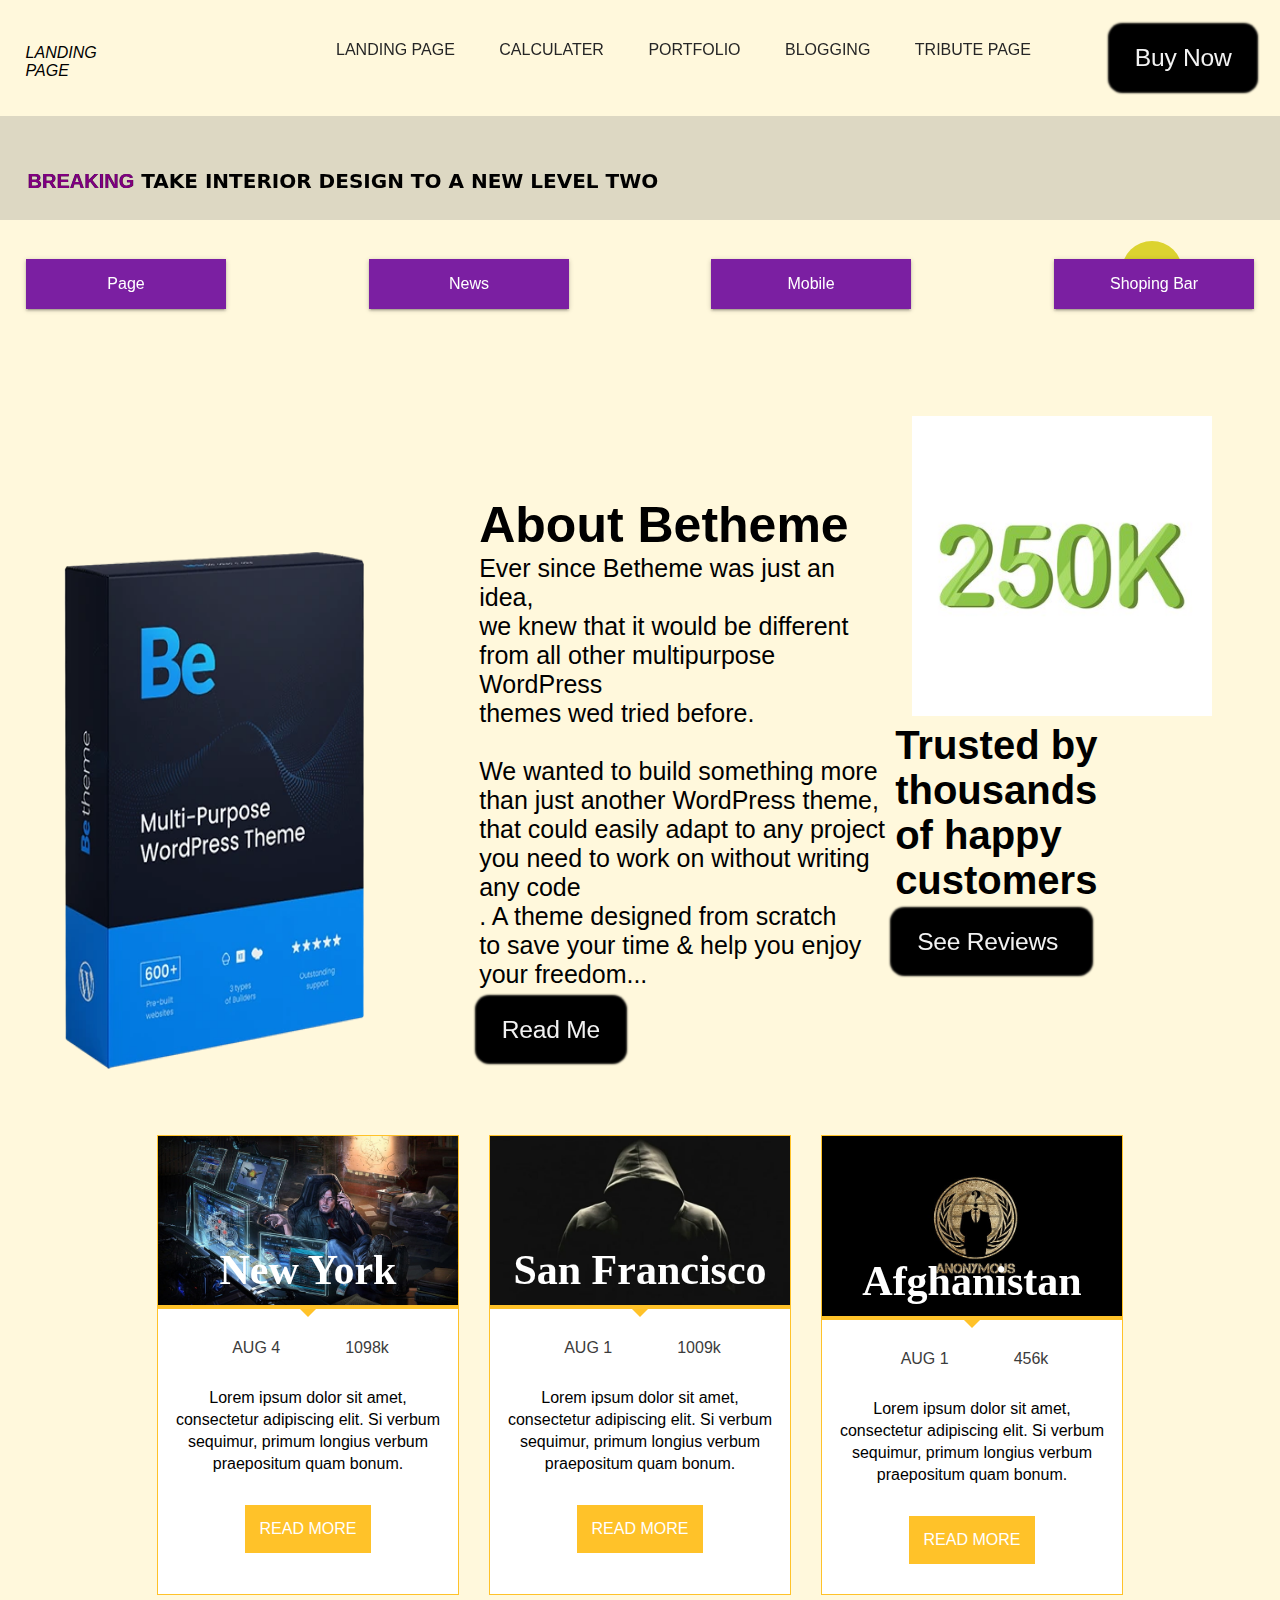
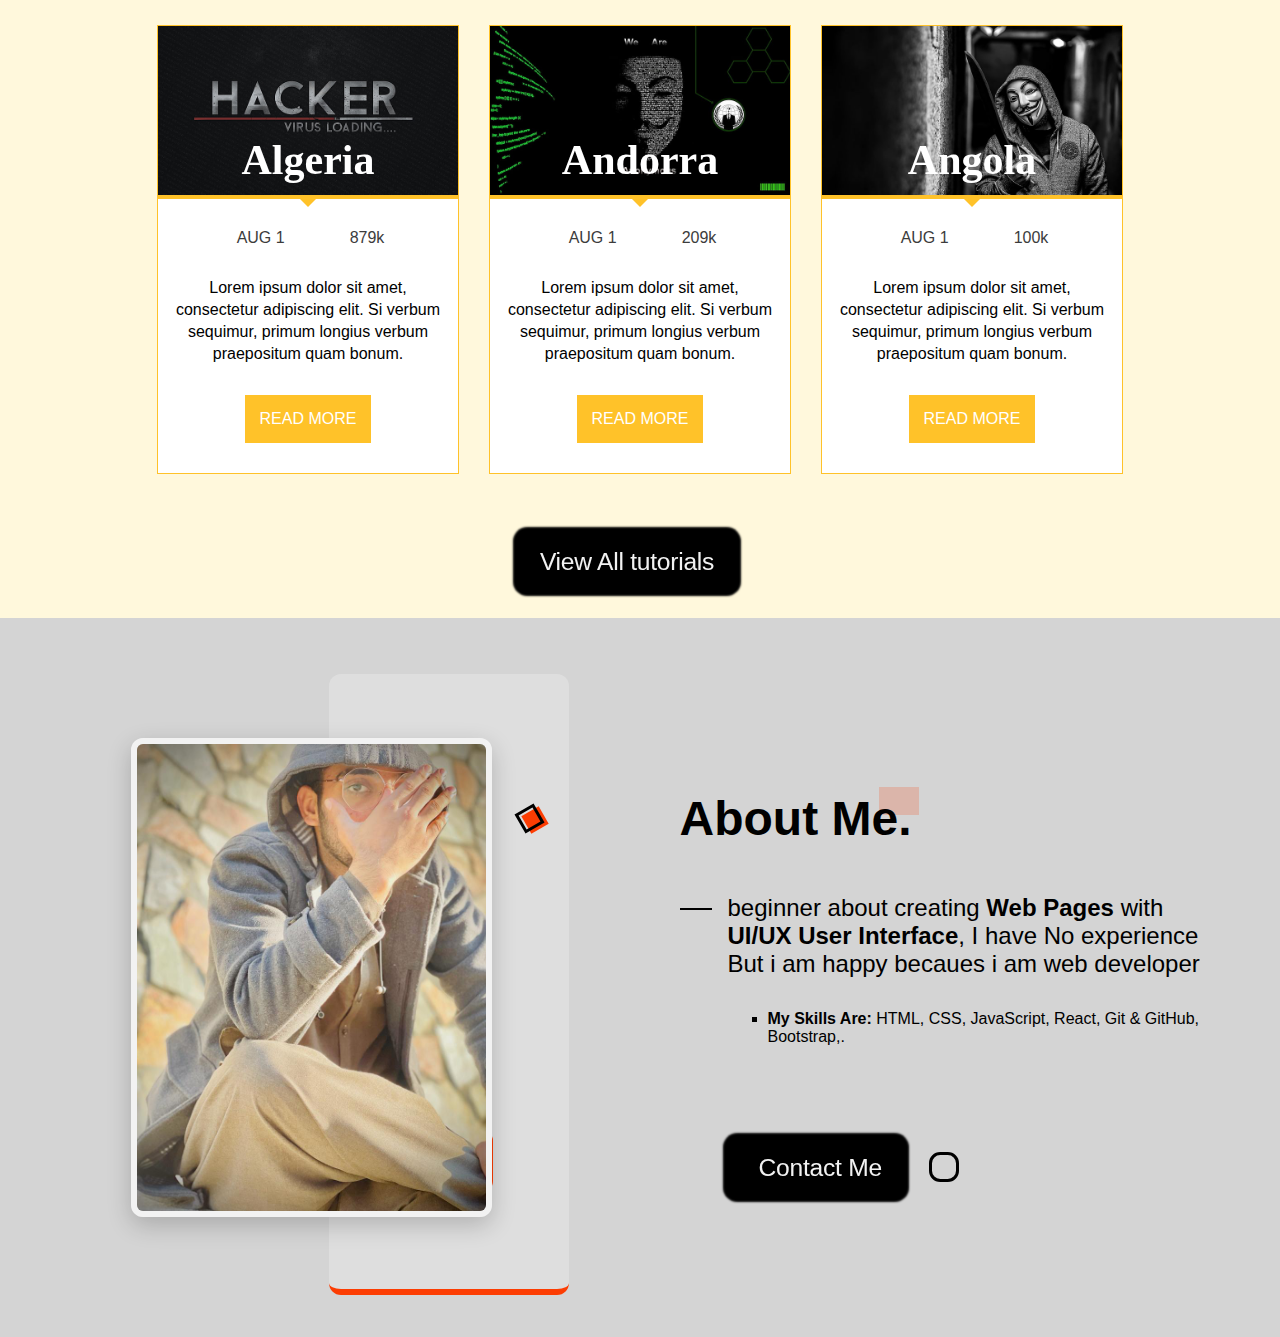
<file: Market/index.html>
<!DOCTYPE html>
<html lang="en">
<head>
    <meta charset="UTF-8">
    <meta name="viewport" content="width=device-width, initial-scale=1.0">
    
    <title>LANDING PAGE</title>
    <link rel="stylesheet" href="https://cdnjs.cloudflare.com/ajax/libs/font-awesome/6.5.2/css/all.min.css" integrity="sha512-SnH5WK+bZxgPHs44uWIX+LLJAJ9/2PkPKZ5QiAj6Ta86w+fsb2TkcmfRyVX3pBnMFcV7oQPJkl9QevSCWr3W6A==" crossorigin="anonymous" referrerpolicy="no-referrer" />
<link rel="stylesheet" href="style.css">

</head>
<body>
    <!-- this is the navbar -->
  <div class="responsive-bar">
    <div class="logo">
        </div>
        <div class="menu">
        <h4>Menu</h4>
        </div>
    </div>
<nav>
        <div class="logo">
        </div>
     <ul>
        <li><a href="#">LANDING PAGE</a></li>
         <li><a href="file:///E:/Codesoft/Codesoft/calculater/index.html">Calculater</a></li>
         <li><a href="file:///E:/Codesoft/Codesoft/Portfolio/index.html">Portfolio</a></li>
         <li><a href="index.page2.html">BLOGGING</a></li>
         <li><a href="file:///E:/Codesoft/Codesoft/TRIBUTE%20PAGE/index.html">TRIBUTE PAGE</a></li>
        </ul>
    </nav>
             <!-- this is navbar part there icon -->
    <div class="contanier">
        <div class="navbar">
           <div class="icon"><br> <i class="fa-brands fa-discord"> LANDING PAGE</i></div>
            <button class="button">Buy Now</button>
        </div>
    </div>
    <!-- second line bar -->
    <div class="navbar2">
            <h3 class="h3"> <samp style="color: purple;">BREAKING</samp>
                TAKE INTERIOR DESIGN TO A NEW LEVEL TWO</h3>
                <div class="searchBox">
                    <input type="search" placeholder="Search">
                    <i class="fa fa-search"></i>
                </div>
    </div>
        <!-- this is line dropdown -->
    <div class="drop" >
        <div class="dropdown">Page
            <ul class="dropdown-menu">
              <li><a href="#">Home One</a></li>
              <li><a href="#">Home Two</a></li>
              <li><a href="#">About Page</a></li>
              <li><a href="#">Contact</a></li>
            </ul>
            
    </div>
    <div class="dropdown">News
        <ul class="dropdown-menu">
          <li><a href="#">Basket Bull</a></li>
          <li><a href="#">Cricket</a></li>
          <li><a href="#">Boxing</a></li>
          <li><a href="#">Other</a></li>
        </ul>
</div>
<div class="dropdown">Mobile
    <ul class="dropdown-menu">
      <li><a href="#">Q mobile</a></li>
      <li><a href="#">I phone</a></li>
      <li><a href="#">Biov</a></li>
      <li><a href="#">Harry</a></li>
    </ul>
</div>
<div class="dropdown">Shoping Bar
    <ul class="dropdown-menu">
      <li><a href="#">Stylo</a></li>
      <li><a href="#">Nike</a></li>
      <li><a href="#">blogo</a></li>
      <li><a href="#">ailbaba</a></li>
    </ul>
</div>
    </div>

    <!-- three line betheme img  -->

    <div class="betheme">
      <img class="box1" src="./betheme-box.webp" alt="">
      <div class="themebe"><h1>
        About Betheme
      </h1>
      <p>Ever since Betheme was just an idea, <br>
         we knew that it would be different<br>
          from all other multipurpose WordPress<br>
           themes wed tried before.</p><br>
           <p>We wanted to build something more <br>
            than just another WordPress theme,<br>
             that could easily adapt to any project<br>
              you need to work on without writing any code<br>
              . A theme designed from scratch <br>
              to save your time & help you enjoy <br>
              your freedom...</p>
              <button class="button">Read Me</button>
       </div>
      <div class="viewport">
        <img class="box1" src="./250k-followers-token-thanks-celebration-250000-subscribers-banner_945339-1462.jpg" alt="">
        <h1 style="font-size: 40px;" >Trusted by thousands <br>
          of happy customers</h1>
          <button class="button">See Reviews <i class="fa-solid fa-arrow-right"></i></button>
      </div>
    </div>
       <br>
       <br>
  

<!-- img card bar -->

       <div class="blog-wrapper">
        <div class="blog-card">
          <div class="card-img"><img src="row 1.jpg">
            <h1>New York</h1>
          </div>
          <div class="card-details"><span><i class="fa fa-calendar"></i>AUG 4</span><span><i class="fa fa-heart"></i>1098k</span></div>
          <div class="card-text"><p>Lorem ipsum dolor sit amet, consectetur adipiscing elit. Si verbum sequimur, primum longius verbum praepositum quam bonum.</p></div>
          <div class="read-more">Read More</div>
        </div>
        <div class="blog-card">
          <div class="card-img"><img src="row2.jpg">
            <h1>San Francisco</h1>
          </div>
          <div class="card-details"><span><i class="fa fa-calendar"></i>AUG 1</span><span><i class="fa fa-heart"></i>1009k</span></div>
          <div class="card-text"><p>Lorem ipsum dolor sit amet, consectetur adipiscing elit. Si verbum sequimur, primum longius verbum praepositum quam bonum.</p></div>
          <div class="read-more">Read More</div>
        </div>
        <div class="blog-card">
          <div class="card-img"><img src="row3.jpg">
            <h1>Afghanistan</h1>
          </div>
          <div class="card-details"><span><i class="fa fa-calendar"></i>AUG 1</span><span><i class="fa fa-heart"></i>456k</span></div>
          <div class="card-text"><p>Lorem ipsum dolor sit amet, consectetur adipiscing elit. Si verbum sequimur, primum longius verbum praepositum quam bonum.</p></div>
          <div class="read-more">Read More</div>
        </div>
        <div class="blog-card">
          <div class="card-img"><img src="row04.jpg">
            <h1>Algeria</h1>
          </div>
          <div class="card-details"><span><i class="fa fa-calendar"></i>AUG 1</span><span><i class="fa fa-heart"></i>879k</span></div>
          <div class="card-text"><p>Lorem ipsum dolor sit amet, consectetur adipiscing elit. Si verbum sequimur, primum longius verbum praepositum quam bonum.</p></div>
          <div class="read-more">Read More</div>
        </div>
        <div class="blog-card">
          <div class="card-img"><img src="row5.jpg">
            <h1>Andorra</h1>
          </div>
          <div class="card-details"><span><i class="fa fa-calendar"></i>AUG 1</span><span><i class="fa fa-heart"></i>209k</span></div>
          <div class="card-text"><p>Lorem ipsum dolor sit amet, consectetur adipiscing elit. Si verbum sequimur, primum longius verbum praepositum quam bonum.</p></div>
          <div class="read-more">Read More</div>
        </div>
        <div class="blog-card">
          <div class="card-img"><img src="row6.jpg">
            <h1>Angola</h1>
          </div>
          <div class="card-details"><span><i class="fa fa-calendar"></i>AUG 1</span><span><i class="fa fa-heart"></i>100k</span></div>
          <div class="card-text"><p>Lorem ipsum dolor sit amet, consectetur adipiscing elit. Si verbum sequimur, primum longius verbum praepositum quam bonum.</p></div>
          <div class="read-more">Read More</div>
        </div>
      </div>
      <div align="center" ><button class="button">View All tutorials</button></div>
            
      <!-- four line about section last one -->

      <section class="about section" id="about">
        <div class="about__container container grid">
          <h2 class="section__title-1">
            <span>About Me.</span>
          </h2>
      
          <div class="about__perfil">
            <div class="about__image">
              <img src="./haris.jpg" alt="image" class="about__img">
      
              <div class="about__shadow"></div>
      
              <div class="geometric-box"></div>
      
              <div class="about__box"></div>
            </div>
          </div>
      
          <div class="about__info">
            <p class="about__description">
              beginner about creating <b>Web Pages</b> with
              <b>UI/UX User Interface</b>, I have  No
              experience But i am happy becaues i am web developer
              
            </p>
      
            <ul class="about__list">
              <li class="about__item">
                <b>My Skills Are:</b> HTML, CSS, JavaScript,
                React, Git & GitHub, Bootstrap,.
              </li>
            </ul>
      
            <div class="about__buttons">
              <a href="#contact" class="button">
                <i class="ri-send-plane-line"></i> Contact Me
              </a>
      
              <a href="https://www.linkedin.com/in/hk-khan-17b7842b8/" target="_blank" class="button__ghost">
                <i class="ri-linkedin-box-line"></i>
              </a>
            </div>
          </div>
        </div>
      </section>

</body>
        <script type="text/javascript">
        $(window).on('scroll',function(){
            if($(window).scrollTop()){
                $('nav').addClass('black');
            }
            else{
                $('nav').removeClass('black');
            }
        })
  /*menu button onclick function*/         $(document).ready(function(){
                $('.menu h4').click(function(){
                    $("nav ul").toggleClass("active")
            })
            })
        </script>
</html>
</file>
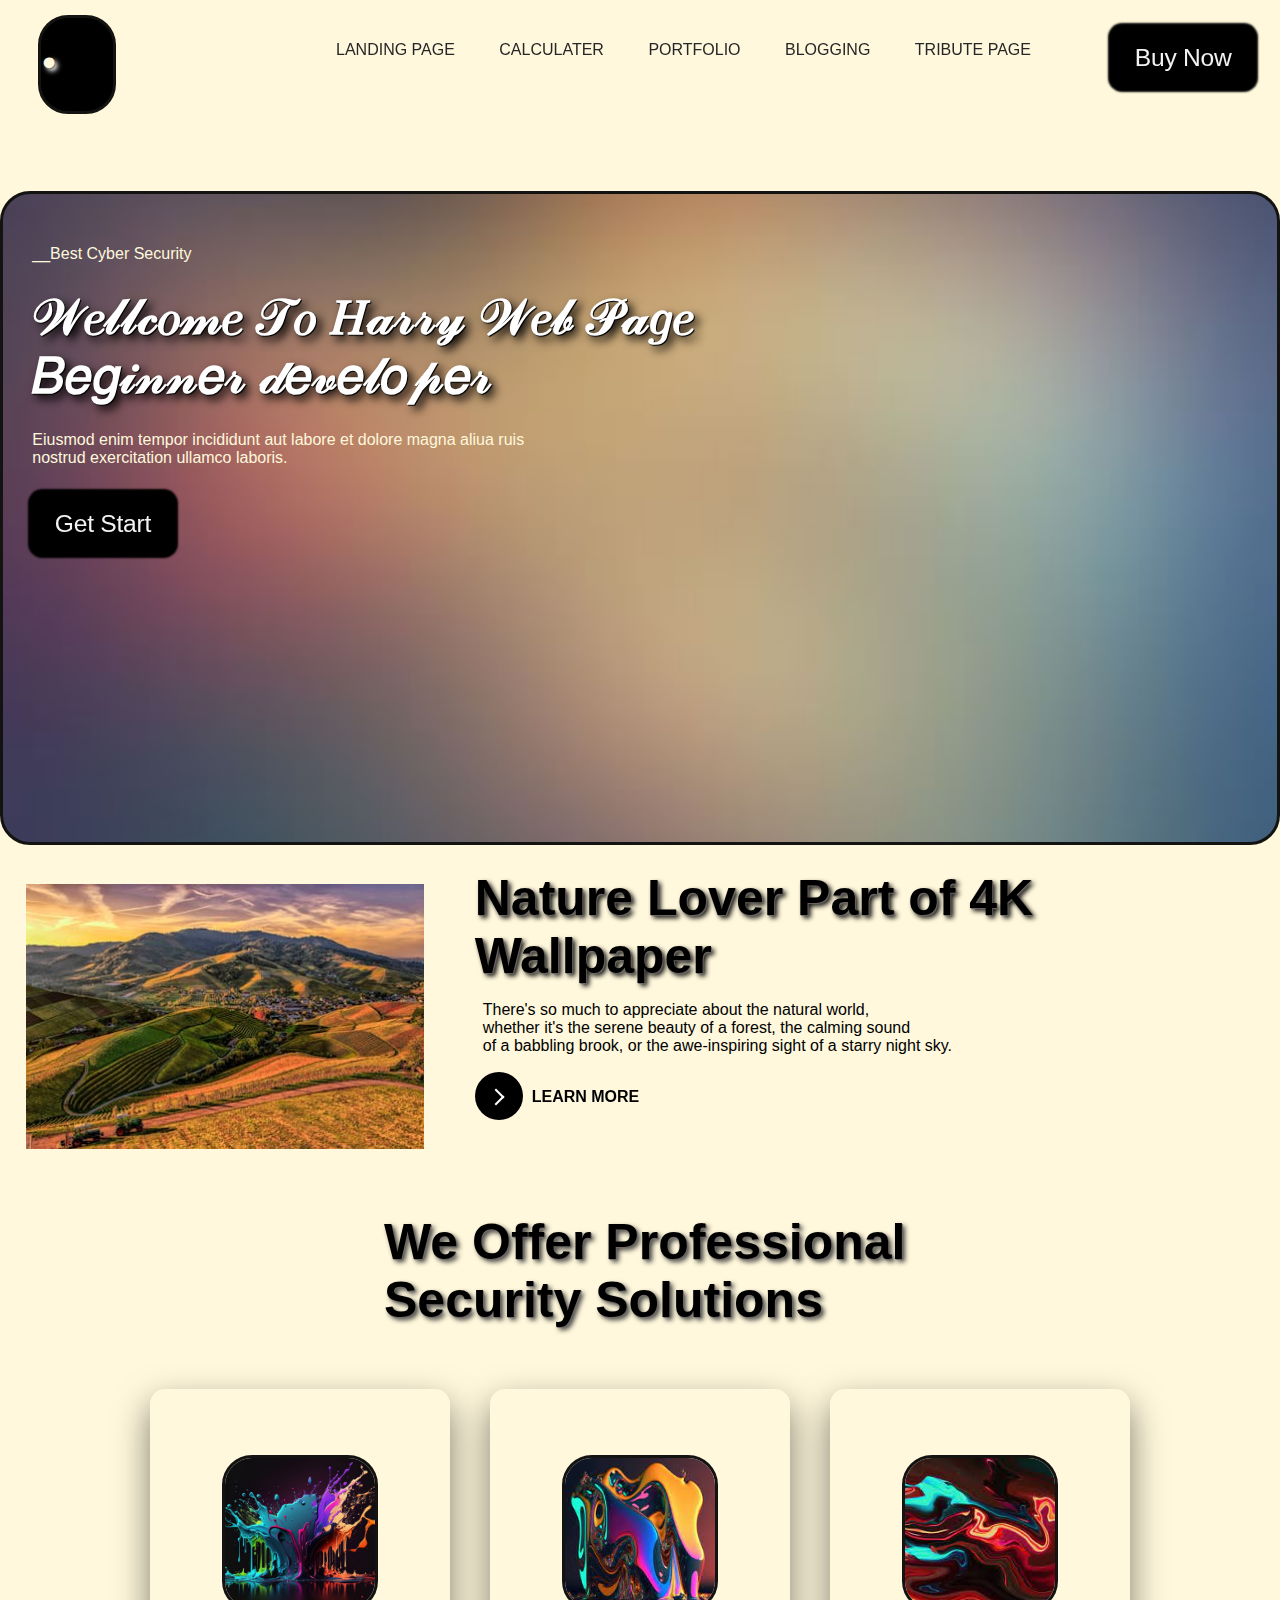
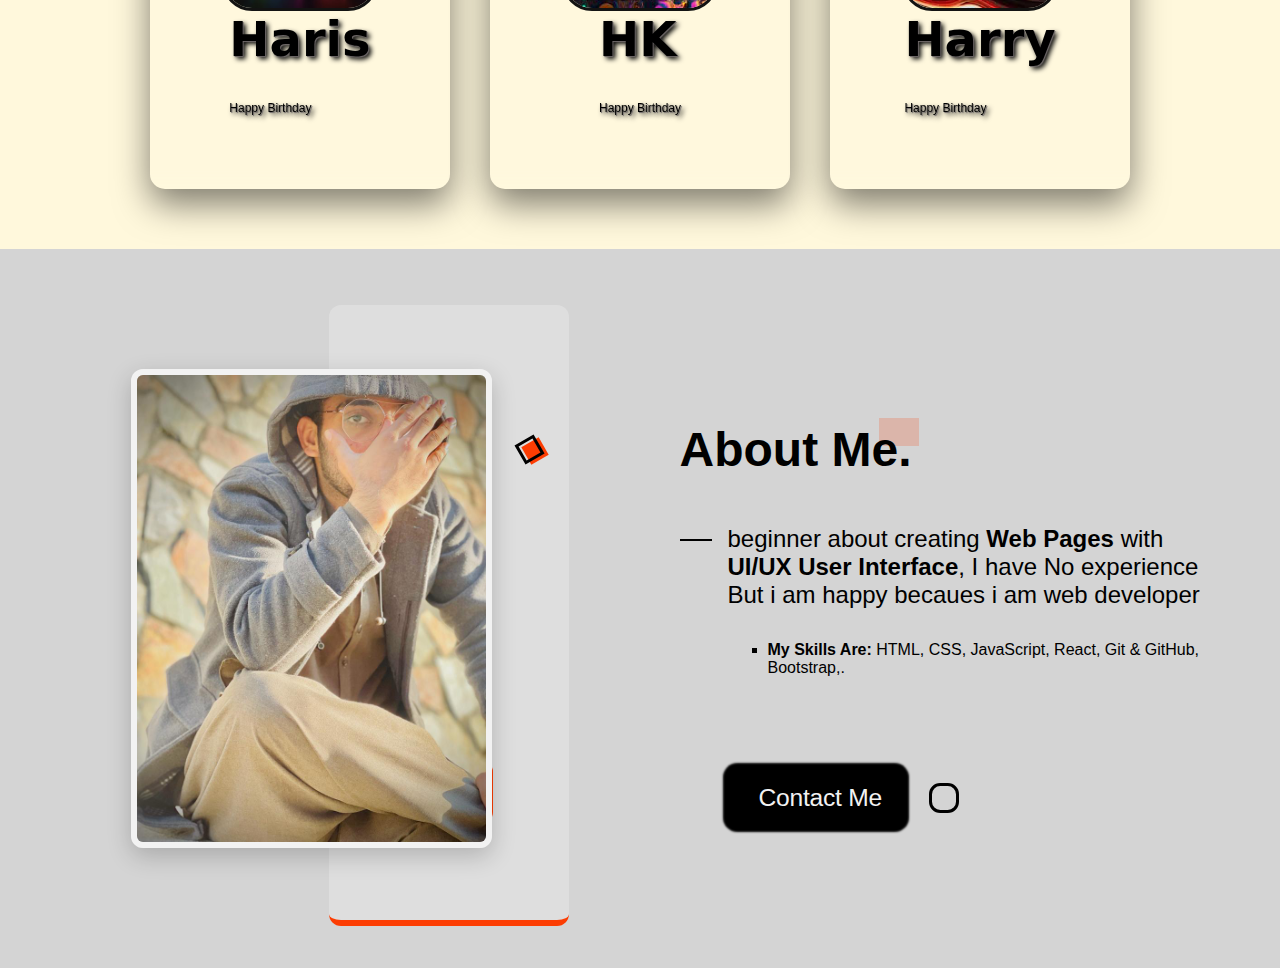
<file: Market/index.page2.html>
<!DOCTYPE html>
<html lang="en">
<head>
    <meta charset="UTF-8">
    <meta name="viewport" content="width=device-width, initial-scale=1.0">
    <title>BLOGGING PLATFORM</title>
    <link rel="stylesheet" href="https://cdnjs.cloudflare.com/ajax/libs/font-awesome/6.5.2/css/all.min.css" integrity="sha512-SnH5WK+bZxgPHs44uWIX+LLJAJ9/2PkPKZ5QiAj6Ta86w+fsb2TkcmfRyVX3pBnMFcV7oQPJkl9QevSCWr3W6A==" crossorigin="anonymous" referrerpolicy="no-referrer" />
    <link rel="stylesheet" href="style.css">
</head>
<body class="bodyone">
      <!-- this is the navbar -->
  <div class="responsive-bar">
    <div class="logo">
        </div>
        <div class="menu">
        <h4>Menu</h4>
        </div>
    </div>
<nav>
        <div class="logo">
        </div>
     <ul>
        <li><a href="index.html">LANDING PAGE</a></li>
         <li><a href="file:///E:/Codesoft/Codesoft/calculater/index.html">Calculater</a></li>
         <li><a href="file:///E:/Codesoft/Codesoft/Portfolio/index.html">Portfolio</a></li>
         <li><a href="#">BLOGGING</a></li>
         <li><a href="file:///E:/Codesoft/Codesoft/TRIBUTE%20PAGE/index.html">TRIBUTE PAGE</a></li>
        </ul>
    </nav>
             <!-- this is navbar part there icon -->
    <div class="contanier">
        <div class="navbar">
           <div class="logoname"><br> <i class="fa-brands fa-discord">●⃝𝐇𝐊</i></div>
            <button class="button">Buy Now</button>
        </div>
    </div>
        <div class="textbackgroud">
    <div class="textone">
   
        <p class="texttwo">__Best Cyber Security</p>
        <h1 class="textthree">𝒲𝑒𝓁𝓁𝒸𝑜𝓂𝑒 𝒯𝑜 𝐻𝒶𝓇𝓇𝓎 𝒲𝑒𝒷 𝒫𝒶𝑔𝑒
            
            <br> 𝐵𝑒𝑔𝒾𝓃𝓃𝑒𝓇 𝒹𝑒𝓋𝑒𝓁𝑜𝓅𝑒𝓇</h1>
            <p class="textfour">Eiusmod enim tempor incididunt aut labore et dolore magna aliua ruis <br>
              nostrud exercitation ullamco laboris.</p>
              <button class="button">Get Start</button>
            </div>
        </div>
        <!-- part two  -->

        <div class="parttwo">
            <div class="wallpaper1"><img src="wallpaper1.jpeg" alt="">
            </div>
            <div class="moretext">
               <h1 class="moreone" >Nature Lover Part of 4K Wallpaper</h1>
               <p class="moretwo">There's so much to appreciate about the natural world, <br>
                 whether it's the serene beauty of a forest, the calming sound <br>
                  of a babbling brook, or the awe-inspiring sight of a starry night sky.</p>
                  <div id="conta">
                    <button class="learn-more">
                      <span class="circle" aria-hidden="true">
                        <span class="icon arrow"></span>
                      </span>
                      <span class="button-text">Learn More</span>
                    </button>
                  </div>
            </div>
        </div>
           <!-- part three -->
        <div class="partthree">
            <h1 class="Our">We Offer Professional<br> Security  Solutions</h1>
            <sect>
                <div class="contain">
                    <div class="car">
                        <div class="conte">
                            <div class="imgBx">
                                <img src="photo1.jpg">
                            </div>
                            <div class="contentBx">
                                <h3>Haris<br><span>Happy Birthday</span></h3>
                            </div>
                        </div>
                        <ul class="sci">
                            <li>
                                <a href="">happy</a>
                            </li>
                            <li>
                                <a href="">birth</a>
                            </li>
                            <li>
                                <a href="">day</a>
                            </li>
                        </ul>
                    </div>
                    <div class="car">
                        <div class="conte">
                            <div class="imgBx">
                                <img src="photo2.jpeg">
                            </div>
                            <div class="contentBx">
                                <h3>HK<br><span>Happy Birthday</span></h3>
                            </div>
                        </div>
                        <ul class="sci">
                            <li>
                                <a href="">happy</a>
                            </li>
                            <li>
                                <a href="">birth</a>
                            </li>
                            <li>
                                <a href="">day</a>
                            </li>
                        </ul>
                    </div>
                    <div class="car">
                        <div class="conte">
                            <div class="imgBx">
                                <img src="photo3.jpeg">
                            </div>
                            <div class="contentBx">
                                <h3>Harry<br><span>Happy Birthday</span></h3>
                            </div>
                        </div>
                        <ul class="sci">
                            <li>
                                <a href="">happy</a>
                            </li>
                            <li>
                                <a href="">birth</a>
                            </li>
                            <li>
                                <a href="">day</a>
                            </li>
                        </ul>
                    </div>
                </div>
            </sect>
        </div>


        <section class="about section" id="about">
            <div class="about__container container grid">
              <h2 class="section__title-1">
                <span>About Me.</span>
              </h2>
          
              <div class="about__perfil">
                <div class="about__image">
                  <img src="./haris.jpg" alt="image" class="about__img">
          
                  <div class="about__shadow"></div>
          
                  <div class="geometric-box"></div>
          
                  <div class="about__box"></div>
                </div>
              </div>
          
              <div class="about__info">
                <p class="about__description">
                  beginner about creating <b>Web Pages</b> with
                  <b>UI/UX User Interface</b>, I have  No
                  experience But i am happy becaues i am web developer
                  
                </p>
          
                <ul class="about__list">
                  <li class="about__item">
                    <b>My Skills Are:</b> HTML, CSS, JavaScript,
                    React, Git & GitHub, Bootstrap,.
                  </li>
                </ul>
          
                <div class="about__buttons">
                  <a href="#contact" class="button">
                    <i class="ri-send-plane-line"></i> Contact Me
                  </a>
          
                  <a href="https://www.linkedin.com/in/hk-khan-17b7842b8/" target="_blank" class="button__ghost">
                    <i class="ri-linkedin-box-line"></i>
                  </a>
                </div>
              </div>
            </div>
          </section>
    
</body>
</html>
</file>
<file: Market/style.css>
*{
    margin: 0;
    font-family: 'Gill Sans', 'Gill Sans MT', Calibri, 'Trebuchet MS', sans-serif;
}
body{
  background-color: cornsilk;
}

.responsive-bar{
  display: none;
}
nav{
  width: 100%;
  position: fixed;
  top: 0;
  left: 0;
  height: 100px;
  padding: 10px 100px;
  box-sizing: border-box;
  transition: .5s;
}
nav.black{
  background: rgba(0,0,0,0.8);
  height: 80px;
  padding: 10px 50px;
}
nav .logo{
  float: left;
}
nav .logo img{
  height: 80px;
  transition: .5s;
}
nav.black .logo img{
  height: 60px;
}
nav > ul{
  width: 80%;
  margin: 0 auto;
  padding: 0;
  float: right;
}
nav > ul > li{
  list-style: none;
  display: inline-block;
}
nav > ul > li > a:hover{
  background: #f00;
  color: #fff;
}
nav > ul > li > a{
  color: #262626;
  text-decoration: none;
  text-transform: uppercase; /*for capitalisation of letters */
  line-height: 80px;
  padding: 5px 20px;
  transition: .5s;   
}
nav.black > ul > li > a{
  color: #fff;
  line-height: 60px;
}
@media(max-width:768px){
  .responsive-bar{
      display: block;
      width: 100%;
      height: 60px;
      background: #262626;
      position: fixed;
      top: 0;
      left: 0;
      padding: 5px 20px;
      box-sizing: border-box;
      z-index: 1;
  }
  .responsive-bar .logo img{
      float: left;
      height: 50px;  
  }
  .responsive-bar .menu h4{
      float: right;
      color: #fff;
      margin: 0;
      padding: 0;
      line-height: 50px;
      cursor: pointer;
      text-transform: uppercase;
  }
  nav{
      padding: 0;
  }
  nav,
  nav.black{
  background: #262626;
  height: 60px;
  padding: 0;
  }
  nav .logo{
      display: none;
  }
  nav ul{
      position: absolute;
      width: 100%;
      top: 60px;
      left: 0;
      background: #262626;
      float: none;
      display: none;
  }
  nav ul.active{
      display: block;
  }
  nav ul li{
      width: 100%;
  }
  nav ul li a{
      display: block;
      padding: 0;
      width: 100%;
      text-align: center;
      line-height: 30px !important;
      color: #fff;
      
  }

  nav > ul{
      width: 100%;
      display: none;
  }
  nav > ul > li{
      display: block;
      text-align: center;
  }
  .active{
      display: block;
  }
}

.contanier{
   background-color: cornsilk;

}
.navbar{
    display: flex;
    justify-content: space-between;
      border-radius: 30em;
}
.icon{
    width: 9%;
    height: 10vh;
     margin-left: 2%;
     margin-top: 2%;
     color:black;
     
}

h1{
    font-size: 50px;
    color: #FFC229;
    margin-top: 2%;
}
.button {
      appearance: none;
      background-color: #FFFFFF;
      border-radius: 40em;
      border-style: none;
      box-shadow: #ADCFFF 0 -12px 6px inset;
      box-sizing: border-box;
      color: #000000;
      cursor: pointer;
      display: inline-block;
      font-size: 1.2rem;
      font-weight: 500;
      letter-spacing: -.24px;
      margin: 0;
      outline: none;
      padding: 1rem 1.3rem;
      quotes: auto;
      text-align: center;
      text-decoration: none;
      transition: all .15s;
      user-select: none;
      -webkit-user-select: none;
      touch-action: manipulation;
      margin-top: 2%;
      margin-bottom: 2%;
      margin-right: 2%;
    }
    
    .button {
      background-color: #FFC229;
      box-shadow: 0px 0px 2px 2px rgb(0,0,0);
      transform: scale(1.125);
    }
    
    .button {
      transform: scale(1.025);
    }
    
    @media (min-width: 768px) {
      .button {
        font-size: 1.5rem;
        padding: .75rem 2rem;
      }
    }  
    
    .navbar2{
        display: flex;
        justify-content: space-between;
        background-color: rgba(128, 128, 128, 0.272);
    }
    .h3{
        font-size: 20px;
        margin-top: 4%;
        margin-bottom: 2%;
        margin-left: 2%;
     
       
        
    }
    .h3{
        
            --b: 0.1em;   /* the thickness of the line */
            --c: #1095c1; /* the color */
            
            color: #0000;
            padding-block: var(--b);
            background: 
              linear-gradient(var(--c) 50%,#000 0) 0% calc(100% - var(--_p,0%))/100% 200%,
              linear-gradient(var(--c) 0 0) 0% var(--_p,0%)/var(--_p,0%) var(--b) no-repeat;
            -webkit-background-clip: text,padding-box;
                    background-clip: text,padding-box;
            transition: .3s var(--_s,0s) linear,background-size .3s calc(.3s - var(--_s,0s));
          }
          .h3:hover {
            --_p: 100%;
            --_s: .3s;
          }
          
          h3 {
            font-family: system-ui, sans-serif;
            font-size: 3rem;
            margin:0;
            cursor: pointer;
            padding: 0 .1em;
          }
    
    .searchBox {
        position: absolute;
        top: 30%;
        left: 90%;
        transform: translate(-50%,-50%);
        display: flex;
        justify-content: center;
        align-items: center;
    }
    
    .searchBox input{
        background-color: rgb(48,168,220);
        border: none;
        outline: none;
        width: 0;
        padding: 0; 
        opacity: 0;
        border-radius: 40px;
        line-height: 40px;
        font-size: 18px;
        color: #fff;
        transition: all 1s;
    }
    
    .searchBox input::placeholder {
        color: rgba(255,255,255,.5);
        font-weight: 400;
    }
    
    .searchBox i {
        background-color: rgb(220, 211, 48);
        width: 40px;
        height: 40px;
        padding: 9px 10px;
        border-radius: 50%;
        text-align: center;
        line-height: 40px;
        font-size: 20px;
        cursor: pointer;
        transition: all .5s;
    }
    
    .searchBox:hover input{
        width: 240px;
        opacity: 1;
        padding: 10px 20px;
    }
    
    .searchBox:hover i{
        color: #fff;
    }
     

    .drop{
     display: flex;
     justify-content: space-between;
     margin-top: 3%;
     margin-left: 2%;
     margin-right: 2%;
     

     
    }
    .dropdown {
        background: #7b1fa2;
        color: #fff;
        cursor: pointer;
        height: 50px;
        line-height: 50px;
        position: relative;
        width: 200px;
        text-align: center;
        text-decoration: none;
        z-index: 1;
        transform: perspective(1000px);
         -webkit-box-shadow: 0 2px 2px 0 rgba(0, 0, 0, 0.14), 0 3px 1px -2px rgba(0, 0, 0, 0.12), 0 1px 5px 0 rgba(0, 0, 0, 0.2);
        box-shadow: 0 2px 2px 0 rgba(0, 0, 0, 0.14), 0 3px 1px -2px rgba(0, 0, 0, 0.12), 0 1px 5px 0 rgba(0, 0, 0, 0.2);
      }
      
      .dropdown-menu {
        background-color: #fff;
        list-style-type: none;
        margin: 0;
        padding: 0;
        position: absolute;
        left: 0;
        opacity: 0;
        text-align: center;
        top: 0;
        visibility: hidden;
        z-index: -99999;
      }
      
      .dropdown-menu li:first-child {
        cursor: default;
      }
      
      .dropdown-menu a {
        color: #000;
        display: inline-block;
        width: 100%;
        text-decoration: none;
        -webkit-transition: all 1s;
        transition: all 1s;
      }
      
      .dropdown-menu a:hover {
        background: #ba68c8;
        color: #fff;
      }
      
      .dropdown:hover .dropdown-menu {
        background: #7b1fa2;
        opacity: 1;
        visibility: visible;
        top: 100%;
        width: 100%;
        -webkit-transition: all .5s, background, 2s .5s linear;
        transition: all .5s, background 2s .5s linear;
      }
      /* .zindex{
       
          width: 24%;
          height: 35vh;
       
         margin-top: 5%;
        margin-bottom: 5%;
        margin-left: 9%; 
         display: flex;
        justify-content: space-between; 
        gap: 5%;
        

      } */
      .Card{
        font-size: 30px;
     margin-top: 50%;
        margin-bottom: 30%;
      }

      .betheme{
        display: flex; 
         justify-content:space-between;
         margin-top: 14%;
      }
      .box1{
        width:300px ;
        margin-top: 5%;
        margin-left: 5%;
        
      }
      .themebe{
        font-size: 25px;
        margin-left: 9%;
        
      }
      .viewport{
      margin-right: 3%;
        margin-top: -7%;
      }



      .blog-wrapper{
        padding:15px;
        display:flex;
        flex-direction:row;
        justify-content:center;
        flex-wrap:wrap;
        .blog-card{
          @include transition(.3s);
          max-width:300px;
          margin:15px;
          background:#fff;
          border:1px solid #FFC229;
          text-align:center;
          cursor:pointer;
          &:hover{
            box-shadow: 0 3px 10px 0 rgba(0,0,0,.1);
            .card-img{
              img{
                opacity:0.8;
              }
            }
          }
          .card-img{
            position:relative;
            text-align:center;
            background:#FFC229;
            img{
              @include transition(.3s);
              max-height:180px;
              width:100%;
              border-bottom:4px solid #FFC229;
            }
            &:before{
              content:'';
              position: absolute;
              bottom: -8px;
              left: 50%;
              margin-left: -10px;
              width: 0;
              height: 0;
              border-top: solid 10px #FFC229;
              border-left: solid 10px transparent;
              border-right: solid 10px transparent;
            }
            h1{
              position:absolute;
              margin:0;
              font-size:42px;
              bottom:15px;
              width:100%;
              color:#fff;
              font-family: 'Slabo 27px', serif;
            }
          }
          .card-details{
            margin-top:30px;
            font-family: 'Roboto', sans-serif;
            color:#3C3C3C;
            span{   
              padding:0 30px;
              i{
                margin-right:5px;
              }
              
            }
          }
          .card-text{
            padding:30px 15px;
            font-family: 'Roboto', sans-serif;
            line-height:22px;
          }
          .read-more{
            @include transition(.3s);
            display:inline-block;
            width:auto;
            text-align:center;
            text-transform:uppercase;
            background:#FFC229;
            color:#fff;
            padding:15px;
            margin-bottom:30px;
            font-family: 'Oswald', sans-serif;
            &:hover{
              background: darken(rgb(255, 208, 0),20%);
            }
          }
        }
      }
    

      :root {
        --header-height: 3.5rem;
      
        /*========== Colors ==========*/
        /*Color mode HSL(hue, saturation, lightness)*/
        --first-color: hsl(14, 98%, 50%);
        --black-color: hsl(0, 0%, 0%);
        --black-color-light: hsl(0, 0%, 40%);
        --white-color: hsl(0, 0%, 95%);
        --title-color: hsl(0, 0%, 0%);
        --text-color: hsl(0, 0%, 35%);
        --text-color-light: hsl(0, 0%, 64%);
        --body-color: hsl(0, 0%, 87%);
        --container-color: hsl(0, 0%, 83%);
      
        /*========== Font and typography ==========*/
        /*.5rem = 8px | 1rem = 16px ...*/
        --body-font: "Bai Jamjuree", sans-serif;
        --biggest-font-size: 2.5rem;
        --h1-font-size: 1.75rem;
        --h2-font-size: 1.25rem;
        --h3-font-size: 1.125rem;
        --normal-font-size: 0.938rem;
        --small-font-size: 0.813rem;
        --smaller-font-size: 0.75rem;
      
        /*========== Font weight ==========*/
        --font-regular: 400;
        --font-medium: 500;
        --font-semi-bold: 600;
        --font-bold: 700;
      
        /*========== z index ==========*/
        --z-tooltip: 10;
        --z-fixed: 100;
      }
      
      /*========== Responsive typography ==========*/
      @media screen and (min-width: 1150px) {
        :root {
          --biggest-font-size: 4.5rem;
          --h1-font-size: 3rem;
          --h2-font-size: 1.5rem;
          --h3-font-size: 1.25rem;
          --normal-font-size: 1rem;
          --small-font-size: 0.875rem;
          --smaller-font-size: 0.813rem;
        }
      }
      
      /*=============== BASE ===============*/
      
      
      html {
        scroll-behavior: smooth;
      }
      
      
      
      h1,
      h2,
      h3,
      h4 {
        color: var(--title-color);
        font-weight: var(--font-bold);
      }
      
      ul {
        list-style: none;
      }
      
      a {
        text-decoration: none;
      }
      
      img {
        display: block;
        max-width: 100%;
        height: auto;
      }
      
      /*=============== THEME ===============*/
      .nav__buttons {
        display: flex;
        align-items: center;
        column-gap: 1rem;
      }
      
      .change-theme {
        font-size: 1.25rem;
        color: var(--title-color);
        cursor: pointer;
        transition: color .3s;
      }
      
      /*=============== REUSABLE CSS CLASSES ===============*/
      .container {
        max-width: 1120px;
        margin-inline: 1.5rem;
      }
      
      .grid {
        display: grid;
        gap: 1.5rem;
      }
      
      .section {
        padding-block: 4rem 2rem;
      }
      
      .section__title-1,
      .section__title-2 {
        position: relative;
        font-size: var(--h1-font-size);
        width: max-content;
        margin: 0.75rem auto 2rem;
      }
      
      .section__title-1 span,
      .section__title-2 span {
        z-index: 5;
        position: relative;
      }
      
      .section__title-1::after,
      .section__title-2::after {
        content: "";
        width: 40px;
        height: 28px;
        background-color: hsla(14, 98%, 50%, 0.2);
        position: absolute;
        top: -4px;
        right: -8px;
      }
      
      .section__title-2::after {
        top: initial;
        bottom: -4px;
      }
      
      .geometric-box {
        position: absolute;
        width: 20px;
        height: 20px;
        background-color: var(--first-color);
        rotate: -30deg;
      }
      
      .geometric-box::after {
        content: "";
        position: absolute;
        width: 16px;
        height: 16px;
        border: 3px solid var(--black-color);
        left: -5px;
        top: -5px;
      }
      
      .main {
        overflow: hidden; /* For animation ScrollReveal */
      }
      
      /*=============== BUTTON ===============*/
      .button,
      .button__ghost {
        display: flex;
        align-items: center;
        justify-content: center;
        column-gap: 0.5rem;
      }
      
      .button {
        background-color: var(--black-color);
        padding: 1.1rem 1.5rem;
        color: var(--white-color);
        font-weight: var(--font-medium);
        border-radius: 0.75rem;
        transition: background-color 0.4s;
      }
      
      .button i {
        font-size: 1.25rem;
      }
      
      .button:hover {
        background-color: var(--first-color);
      }
      
      .button__ghost {
        border: 3px solid var(--black-color);
        color: var(--black-color);
        padding: 0.5rem;
        border-radius: 0.7rem;
        transition: border 0.4s, color 0.4s;
      }
      
      .button__ghost i {
        font-size: 1.25rem;
      }
      
      .button__ghost:hover {
        border: 3px solid var(--first-color);
      }
      
      /*=============== ABOUT ===============*/
      .about {
        background-color: var(--container-color);
        transition: background-color 0.4s;
      }
      
      .about__container {
        row-gap: 0;
      }
      
      .about__perfil {
        position: relative;
        justify-self: center;
        margin-block: 2.5rem 4.5rem;
      }
      
      .about__image {
        width: 220px;
      }
      
      .about__img {
        position: relative;
        border: 4px solid var(--white-color);
        z-index: 1;
        border-radius: 0.75rem;
        box-shadow: rgba(0, 0, 0, 0.2) 0px 8px 24px;
      }
      
      .about__shadow,
      .about__line,
      .about__box {
        position: absolute;
        border-radius: 0.75rem;
      }
      
      .about__shadow {
        width: 150px;
        height: 385px;
        background-color: var(--body-color);
        top: -2.5rem;
        right: -3.5rem;
        border-bottom: 4px solid var(--first-color);
        transition: background-color 0.4s;
      }
      
      .about__perfil .geometric-box {
        top: 1.5rem;
        right: -2.8rem;
      }
      
      .about__line {
        filter: invert(1);
        right: -1.25rem;
        top: 6rem;
        width: 50px;
        transition: filter 0.4s;
      }
      
      .about__box {
        width: 40px;
        height: 40px;
        background-color: var(--first-color);
        right: -0.5rem;
        bottom: 1.5rem;
      }
      
      .about__info {
        padding-left: 1.25rem;
      }
      
      .about__description {
        position: relative;
        color: var(--title-color);
        margin-bottom: 1.5rem;
      }
      
      .about__description::after {
        content: "";
        width: 20px;
        height: 1px;
        background-color: var(--title-color);
        position: absolute;
        left: -1.75rem;
        top: 0.5rem;
      }
      
      .about__list {
        list-style: square;
        color: var(--title-color);
        margin-bottom: 3rem;
      }
      
      .about__buttons {
        display: flex;
        justify-content: center;
        align-items: center;
        column-gap: 1rem;
      }
      
      /*=============== MEDIA QUERIES ===============*/
      /* For small devices */
      @media screen and (max-width: 340px) {
        .container {
          margin-inline: 1rem;
        }
        .about__image {
          width: 180px;
        }
        .about__shadow {
          height: 330px;
          right: -2.5rem;
        }
      }
      
      /* For medium devices */
      @media screen and (min-width: 576px) {
        .about__container{
          grid-template-columns: 350px;
          justify-content: center;
        }
      }
      
      /* For large devices */
      @media screen and (min-width: 1150px) {
        .container {
          margin-inline: auto;
        }
         .about__container {
          grid-template-columns: 460px 525px;
          gap: 1rem 9rem;
          align-items: center;
          padding-block: 1rem;
        }
        .about__perfil {
          order: -1;
          grid-row: 1 / 3;
        }
        .about__image {
          width: 350px;
        }
        .about__img {
          border: 6px solid var(--white-color);
        }
        .about__shadow {
          width: 240px;
          height: 615px;
          top: -4rem;
          right: -5.5rem;
          border-bottom: 6px solid var(--first-color);
        }
        .about__perfil .geometric-box {
          right: -4rem;
          top: 4.5rem;
        }
        .about__line {
          width: 80px;
          right: -2rem;
          top: 10rem;
        }
        .about__box {
          width: 64px;
          height: 64px;
          right: -.75rem;
        }
        .about__container .section__title-1 {
          align-self: flex-end;
          margin-inline: 0;
        }
        .about__info {
          align-self: flex-start;
          padding-left: 3rem;
        }
        .about__description {
          font-size: var(--h2-font-size);
          margin-bottom: 2rem;
        }
        .about__description::after {
          width: 32px;
          height: 2px;
          left: -3rem;
          top: 14px;
        }
        .about__list {
          margin-bottom: 5rem;
        }
        .about__buttons {
          justify-content: initial;
        }
        .button__ghost {
          padding: 0.75rem;
        }
        .button__ghost i {
          font-size: 1.5rem;
        }
      }
      
      /* this  is part two code */
      .bodyone{
        color: cornsilk;
      }
      .logoname{
        font-size: 25px;
        margin-top: 1.2%;
        margin-left: 3%;
        background-color: black;
        border: 3px solid rgb(19, 19, 18);
       border-radius: 30px;
       text-shadow: 1px 1px 1px #6f6969, 
       3px 3px 5px white; 
      }
      
      .textbackgroud{
        background-image: url(blur.jpg);
        background-position: center;
        background-clip:unset;
        background-size: cover;
        margin-top: 6%;
        height: 72vh;
        border: 3px solid rgb(19, 19, 18);
        border-radius: 30px;
      }
      .textone{
        margin-top: 4%;
        margin-left: 2.3%;

      }
      .textthree{
        
        text-shadow: 1px 1px 1px black, 
        5px 5px 10px black;
        color: white;
      }
      .textfour{
        margin-top: 2%;
      }
      .parttwo{
             display: flex;
             justify-content: space-between;
      }
      .wallpaper1{
        margin-top: 3%;
        margin-left: 2%;
        
      }
      .moreone{
        margin-top: 3%;
        margin-right: 2%;
      }
      .moretext{
        margin-left: 4%;
      }
      .moreone{
        text-shadow: 1px 1px 1px #6f6969, 
       3px 3px 5px black;
      }
      .moretwo{
        margin-top: 2%;
        margin-left: 1%;
        color: #000;
      }

      /* button css */
      button {
        position: relative;
        display: inline-block;
        cursor: pointer;
        outline: none;
        border: 0;
        vertical-align: middle;
        text-decoration: none;
        background: transparent;
        padding: 0;
        font-size: inherit;
        font-family: inherit;
        margin-top: 2%
        ;
        &.learn-more {
          width: 12rem;
          height: auto;
          .circle {
            @include transition(all, 0.45s, cubic-bezier(0.65,0,.076,1));
            position: relative;
            display: block;
            margin: 0;
            width: 3rem;
            height: 3rem;
            background: black;
            border-radius: 1.625rem;
            .icon {
              @include transition(all, 0.45s, cubic-bezier(0.65,0,.076,1));
              position: absolute;
              top: 0;
              bottom: 0;
              margin: auto;
              background: white;
              &.arrow {
                @include transition(all, 0.45s, cubic-bezier(0.65,0,.076,1));
                left: 0.625rem;
                width: 1.125rem;
                height: 0.125rem;
                background: none;
                &::before {
                  position: absolute;
                  content: '';
                  top: -0.25rem;
                  right: 0.0625rem;
                  width: 0.625rem;
                  height: 0.625rem;
                  border-top: 0.125rem solid #fff;
                  border-right: 0.125rem solid #fff;
                  transform: rotate(45deg);
                }
              }
            }
          }
          .button-text {
            @include transition(all, 0.45s, cubic-bezier(0.65,0,.076,1));
            position: absolute;
            top: 0;
            left: 0;
            right: 0;
            bottom: 0;
            padding: 0.75rem 0;
            margin: 0 0 0 1.85rem;
            color: black;
            font-weight: 700;
            line-height: 1.6;
            text-align: center;
            text-transform: uppercase;
          }
        }
        &:hover {
          .circle {
            width: 100%;
            .icon {
              &.arrow {
              background: white;
              transform: translate(1rem, 0);
              }
            }
          }
          .button-text {
            color: white;
          }
        }
      
      
      @supports (display: grid) {
        body {
          display: grid;
        grid-template-columns: repeat(4, 1fr);
        grid-gap: 0.625rem;
        grid-template-areas: ". main main ." ". main main .";
        }
        
        #conta {
          grid-area: main;
          align-self: center;
          justify-self: center;
        }
      }
    }
    
  .Our{
     margin-left: 30%;
     margin-top: 5%;
       text-shadow: 1px 1px 1px #6f6969, 
       3px 3px 5px #3C3C3C; 
      }
    

         /* card section */
 
    .contain {
      position: relative;
      z-index: 1;
      display: flex;
      justify-content: center;
      align-items: center;
      flex-wrap: wrap;
      margin: 40px 0;
    }
    
    .contain .car{
      position: relative;
      width: 300px;
      height: 400px;
      background: rgba(255, 255, 255, 0.05);
      margin: 20px;
      box-shadow: 0 15px 35px rgba(0, 0, 0, 0.5);
      border-radius: 15px;
      display: flex;
      justify-content: center;
      align-items: center;
      backdrop-filter: blur(10px);
    }
    
    .contain .car .conte {
      position: relative;
      display: flex;
      justify-content: center;
      align-items: center;
      flex-direction: column;
      transition: 0.5s;
    }
    
    .contain .car:hover .conte {
      transform: translateY(-20px);
    }
    
    .contain .car .conte .imgBx {
      position: relative;
      width: 150px;
      height: 150px;
      overflow: hidden;
    }
    
    .contain .car .conte .imgBx img {
      position: absolute;
      top: 0;
      left: 0;
      width: 100%;
      height: 100%;
      object-fit: cover;
    }
    
    .contain .car .conten .contentBx h3 {
      color: #fff;
      text-transform: uppercase;
      letter-spacing: 2px;
      font-weight: 500;
      font-size: 18px;
      text-align: center;
      margin: 20px 0 10px;
      line-height: 1.1em;
    }
    
    .contain .car .conte .contentBx h3 span {
      font-size: 12px;
      font-weight: 300;
      text-transform: initial;
    }
    
    .contain .car .sci {
      position: absolute;
      bottom: 50px;
      display: flex;
    }
    
    .contain .car .sci li {
      list-style: none;
      margin: 0 10px;
      transform: translateY(40px);
      transition: 0.5s;
      opacity: 0;
    }
    
    .contain .car:hover .sci li {
      transform: translateY(0px);
      opacity: 1;
    }
    
    .contain .car .sci li a {
      color: black;
      font-size: 20px;
    }
    .contentBx{
      text-shadow: 1px 1px 1px #6f6969, 
      3px 3px 5px black;
    }
    .imgBx{
      border: 3px solid rgb(19, 19, 18);
      border-radius: 30px;
    }
</file>
